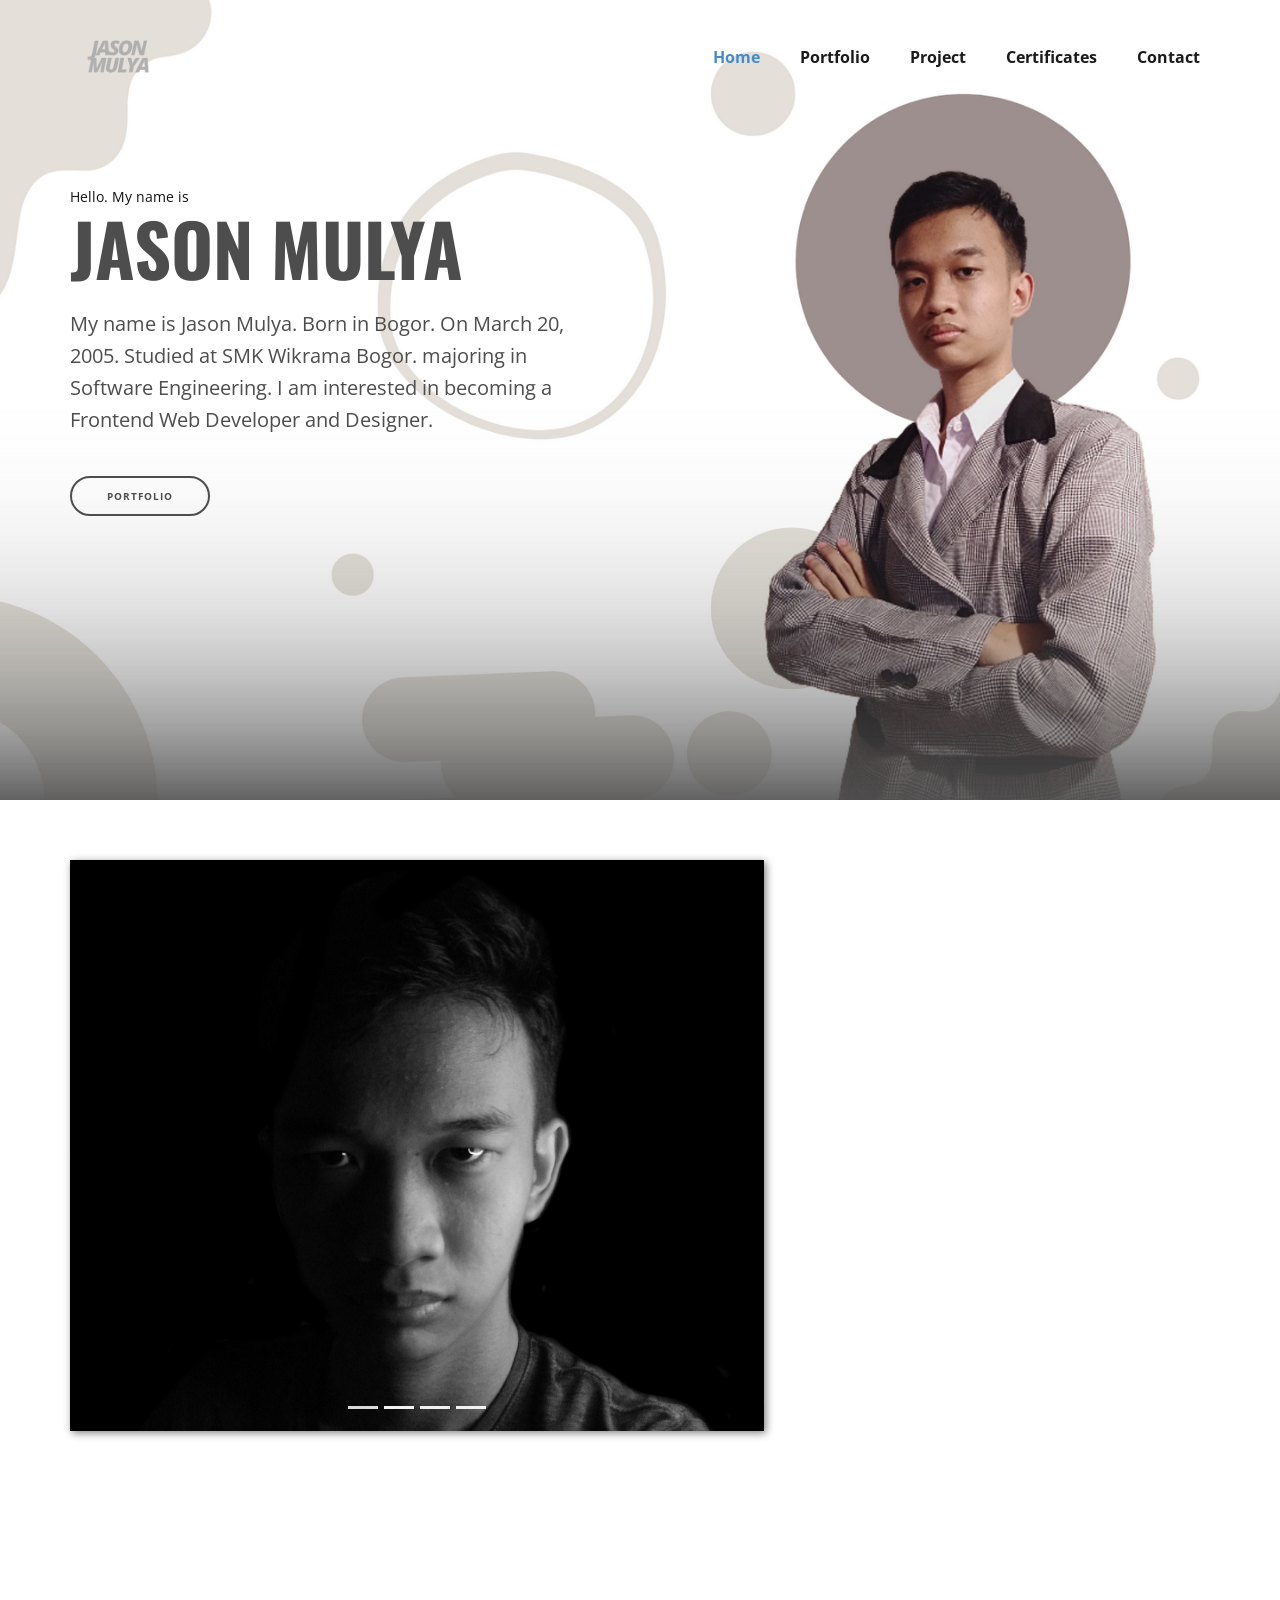
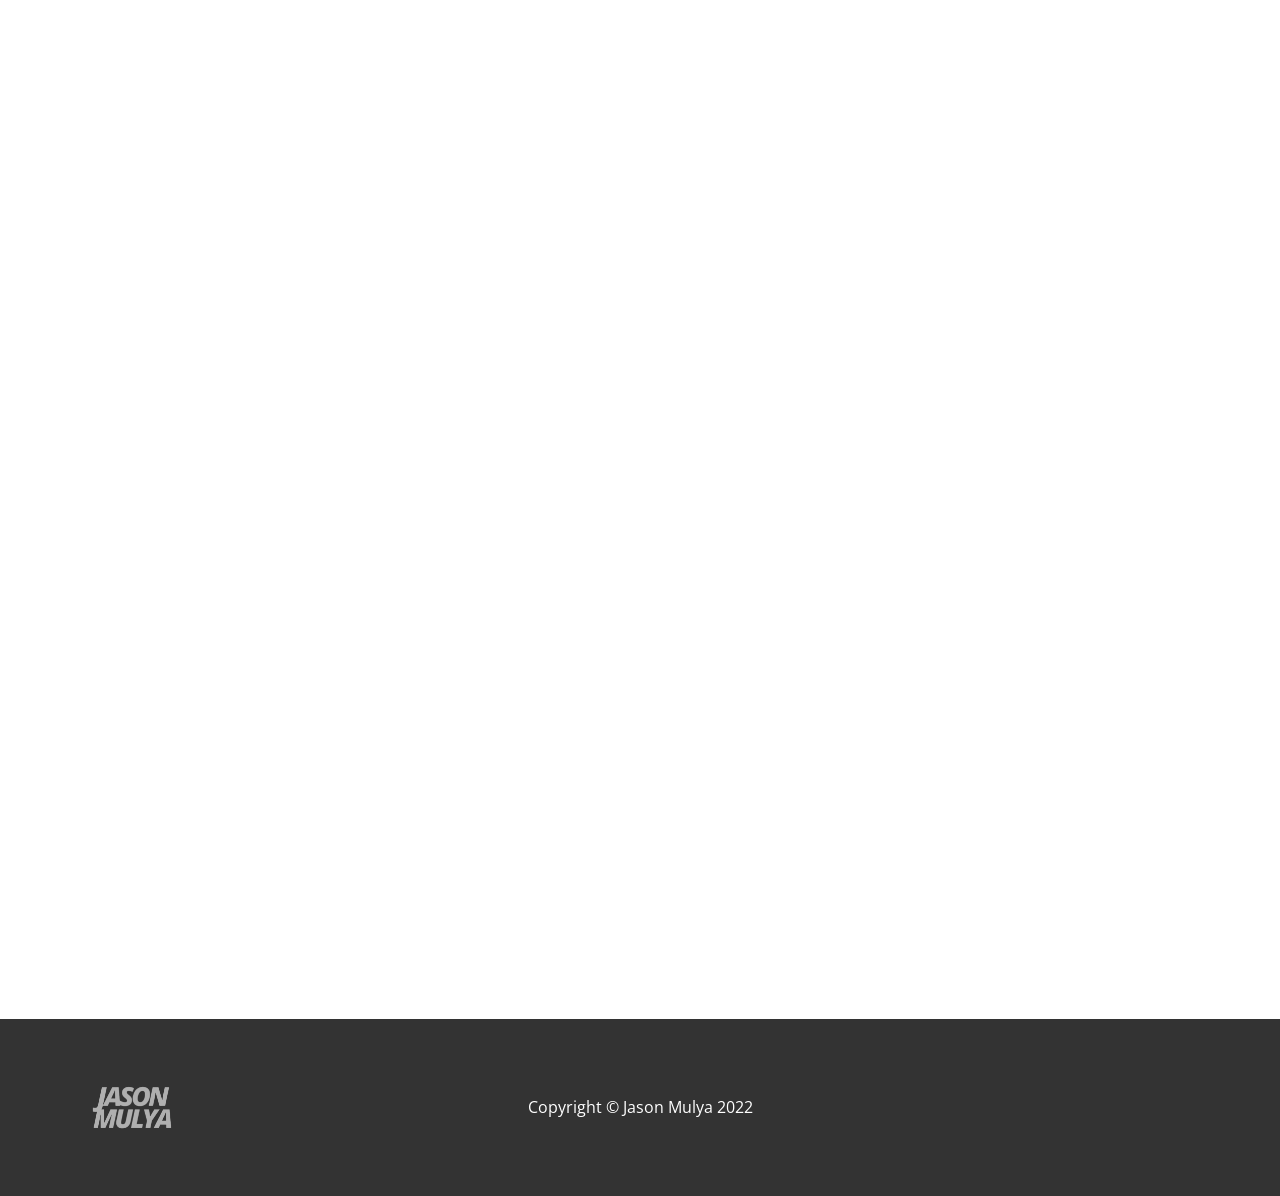
<file: index.html>
<!DOCTYPE html>
<html style="font-size: 16px;">
  <head>
    <meta name="viewport" content="width=device-width, initial-scale=1.0">
    <meta charset="utf-8">
    <meta name="keywords" content="JASON MULYA">
    <meta name="description" content="">
    <title>Home</title>
    <link rel="stylesheet" href="animation.css" media="screen">
<link rel="stylesheet" href="Home.css" media="screen">
    <script class="u-script" type="text/javascript" src="jquery.js" defer=""></script>
    <script class="u-script" type="text/javascript" src="animation.js" defer=""></script>
    <meta name="generator" content="Nicepage 4.12.17, nicepage.com">
    <link id="u-theme-google-font" rel="stylesheet" href="https://fonts.googleapis.com/css?family=Roboto:100,100i,300,300i,400,400i,500,500i,700,700i,900,900i|Open+Sans:300,300i,400,400i,500,500i,600,600i,700,700i,800,800i">
    <link id="u-page-google-font" rel="stylesheet" href="https://fonts.googleapis.com/css?family=Oswald:200,300,400,500,600,700">
    
    
    
    
    
    <script type="application/ld+json">{
		"@context": "http://schema.org",
		"@type": "Organization",
		"name": "",
		"logo": "images/Jason_mulya__1_-removebg-preview.png"
}</script>
    <meta name="theme-color" content="#478ac9">
    <meta property="og:title" content="Home">
    <meta property="og:type" content="website">
  </head>
  <body data-home-page="Home.html" data-home-page-title="Home" class="u-body u-overlap u-overlap-transparent u-xl-mode"><header class="u-clearfix u-header u-sticky u-sticky-13c4 u-header" id="sec-99f6"><div class="u-clearfix u-sheet u-sheet-1">
        <a href="Home.html#sec-08f3" data-page-id="967728153" class="u-image u-logo u-image-1" data-image-width="500" data-image-height="500" title="Jason Mulya">
          <img src="images/Jason_mulya__1_-removebg-preview.png" class="u-logo-image u-logo-image-1">
        </a>
        <nav class="u-menu u-menu-dropdown u-offcanvas u-menu-1">
          <div class="menu-collapse" style="font-size: 1rem; letter-spacing: 0px; font-weight: 700;">
            <a class="u-button-style u-custom-active-border-color u-custom-active-color u-custom-border u-custom-border-color u-custom-borders u-custom-color u-custom-hover-border-color u-custom-hover-color u-custom-left-right-menu-spacing u-custom-padding-bottom u-custom-text-active-color u-custom-text-color u-custom-text-hover-color u-custom-top-bottom-menu-spacing u-nav-link u-text-active-palette-1-base u-text-grey-70 u-text-hover-palette-2-base" href="#">
              <svg class="u-svg-link" viewBox="0 0 24 24"><use xmlns:xlink="http://www.w3.org/1999/xlink" xlink:href="#menu-hamburger"></use></svg>
              <svg class="u-svg-content" version="1.1" id="menu-hamburger" viewBox="0 0 16 16" x="0px" y="0px" xmlns:xlink="http://www.w3.org/1999/xlink" xmlns="http://www.w3.org/2000/svg"><g><rect y="1" width="16" height="2"></rect><rect y="7" width="16" height="2"></rect><rect y="13" width="16" height="2"></rect>
</g></svg>
            </a>
          </div>
          <div class="u-custom-menu u-nav-container">
            <ul class="u-nav u-spacing-20 u-unstyled u-nav-1"><li class="u-nav-item"><a class="u-border-active-palette-1-base u-border-hover-palette-1-base u-button-style u-nav-link u-text-active-palette-1-base u-text-grey-90 u-text-hover-palette-2-dark-1" href="Home.html" style="padding: 10px;">Home</a>
</li><li class="u-nav-item"><a class="u-border-active-palette-1-base u-border-hover-palette-1-base u-button-style u-nav-link u-text-active-palette-1-base u-text-grey-90 u-text-hover-palette-2-dark-1" href="Portfolio.html" style="padding: 10px;">Portfolio</a>
</li><li class="u-nav-item"><a class="u-border-active-palette-1-base u-border-hover-palette-1-base u-button-style u-nav-link u-text-active-palette-1-base u-text-grey-90 u-text-hover-palette-2-dark-1" href="Home.html#carousel_3463" data-page-id="967728153" style="padding: 10px;">Project</a>
</li><li class="u-nav-item"><a class="u-border-active-palette-1-base u-border-hover-palette-1-base u-button-style u-nav-link u-text-active-palette-1-base u-text-grey-90 u-text-hover-palette-2-dark-1" href="Home.html#sec-8bcb" data-page-id="967728153" style="padding: 10px;">Certificates</a>
</li><li class="u-nav-item"><a class="u-border-active-palette-1-base u-border-hover-palette-1-base u-button-style u-nav-link u-text-active-palette-1-base u-text-grey-90 u-text-hover-palette-2-dark-1" href="Home.html#sec-85a9" data-page-id="967728153" style="padding: 10px;">Contact</a>
</li></ul>
          </div>
          <div class="u-custom-menu u-nav-container-collapse">
            <div class="u-black u-container-style u-inner-container-layout u-opacity u-opacity-95 u-sidenav">
              <div class="u-inner-container-layout u-sidenav-overflow">
                <div class="u-menu-close"></div>
                <ul class="u-align-center u-nav u-popupmenu-items u-unstyled u-nav-2"><li class="u-nav-item"><a class="u-button-style u-nav-link" href="Home.html">Home</a>
</li><li class="u-nav-item"><a class="u-button-style u-nav-link" href="Portfolio.html">Portfolio</a>
</li><li class="u-nav-item"><a class="u-button-style u-nav-link" href="Home.html#carousel_3463" data-page-id="967728153">Project</a>
</li><li class="u-nav-item"><a class="u-button-style u-nav-link" href="Home.html#sec-8bcb" data-page-id="967728153">Certificates</a>
</li><li class="u-nav-item"><a class="u-button-style u-nav-link" href="Home.html#sec-85a9" data-page-id="967728153">Contact</a>
</li></ul>
              </div>
            </div>
            <div class="u-black u-menu-overlay u-opacity u-opacity-70"></div>
          </div>
        </nav>
      </div></header>
    <section class="u-align-left u-clearfix u-image u-section-1" src="" data-image-width="1920" data-image-height="1080" id="sec-08f3">
      <div class="u-clearfix u-sheet u-valign-middle-lg u-valign-middle-md u-valign-middle-sm u-sheet-1">
        <p class="u-small-text u-text u-text-variant u-text-1" data-animation-name="customAnimationIn" data-animation-duration="1000">Hello. My name is</p>
        <h1 class="u-custom-font u-font-oswald u-text u-text-grey-70 u-title u-text-2" data-animation-name="customAnimationIn" data-animation-duration="1000" data-animation-direction="" data-animation-delay="500">JASON MULYA</h1>
        <p class="u-large-text u-text u-text-grey-70 u-text-variant u-text-3" data-animation-name="customAnimationIn" data-animation-duration="1000" data-animation-direction="" data-animation-delay="1000"> My name is Jason Mulya. Born in Bogor. On March 20, 2005. Studied at SMK Wikrama Bogor. majoring in Software Engineering. I am interested in becoming a Frontend Web Developer and Designer.</p>
        <a href="Portfolio.html" data-page-id="476915502" class="u-border-2 u-border-grey-70 u-border-hover-grey-70 u-btn u-btn-round u-button-style u-hover-feature u-hover-grey-70 u-none u-radius-50 u-btn-1" data-animation-name="customAnimationIn" data-animation-duration="1000" data-animation-direction="X" data-animation-delay="1500">Portfolio</a>
      </div>
      
    </section>
    <section class="u-align-center u-clearfix u-lightbox u-section-2" id="carousel_3463">
      <div class="u-clearfix u-sheet u-valign-middle-lg u-valign-middle-md u-valign-middle-sm u-valign-middle-xl u-sheet-1">
        <div id="carousel-b557" data-interval="5000" data-u-ride="carousel" class="u-carousel u-expanded-width-xs u-slider u-slider-1">
          <ol class="u-absolute-hcenter u-carousel-indicators u-carousel-indicators-1">
            <li data-u-target="#carousel-b557" class="u-active u-active-grey-15 u-grey-5 u-hover-grey-15 u-shape-rectangle" data-u-slide-to="0" style="width: 30px; height: 3px;"></li>
            <li data-u-target="#carousel-b557" class="u-active-grey-15 u-grey-5 u-hover-grey-15 u-shape-rectangle" data-u-slide-to="1" style="width: 30px; height: 3px;"></li>
            <li data-u-target="#carousel-b557" class="u-active-grey-15 u-grey-5 u-hover-grey-15 u-shape-rectangle" data-u-slide-to="2" style="width: 30px; height: 3px;"></li>
            <li data-u-target="#carousel-b557" class="u-active-grey-15 u-grey-5 u-hover-grey-15 u-shape-rectangle" data-u-slide-to="3" style="width: 30px; height: 3px;"></li>
          </ol>
          <div class="u-carousel-inner" role="listbox">
            <div class="u-active u-carousel-item u-container-style u-image u-slide u-image-1" data-image-width="2448" data-image-height="3264">
              <div class="u-container-layout u-container-layout-1"></div>
            </div>
            <div class="u-carousel-item u-container-style u-image u-slide u-image-2" data-image-width="1166" data-image-height="1600">
              <div class="u-container-layout u-container-layout-2"></div>
            </div>
            <div class="u-carousel-item u-container-style u-image u-slide u-image-3" data-image-width="433" data-image-height="577">
              <div class="u-container-layout u-container-layout-3"></div>
            </div>
            <div class="u-carousel-item u-container-style u-image u-slide u-image-4" data-image-width="524" data-image-height="524">
              <div class="u-container-layout u-container-layout-4"></div>
            </div>
          </div>
          <a class="u-absolute-vcenter u-carousel-control u-carousel-control-prev u-hidden u-spacing-13 u-text-grey-30 u-carousel-control-1" href="#carousel-b557" role="button" data-u-slide="prev">
            <span aria-hidden="true">
              <svg viewBox="0 0 477.175 477.175"><path d="M145.188,238.575l215.5-215.5c5.3-5.3,5.3-13.8,0-19.1s-13.8-5.3-19.1,0l-225.1,225.1c-5.3,5.3-5.3,13.8,0,19.1l225.1,225
                    c2.6,2.6,6.1,4,9.5,4s6.9-1.3,9.5-4c5.3-5.3,5.3-13.8,0-19.1L145.188,238.575z"></path></svg>
            </span>
            <span class="sr-only">+Previous</span>
          </a>
          <a class="u-absolute-vcenter u-carousel-control u-carousel-control-next u-hidden u-spacing-13 u-text-grey-30 u-carousel-control-2" href="#carousel-b557" role="button" data-u-slide="next">
            <span aria-hidden="true">
              <svg viewBox="0 0 477.175 477.175"><path d="M360.731,229.075l-225.1-225.1c-5.3-5.3-13.8-5.3-19.1,0s-5.3,13.8,0,19.1l215.5,215.5l-215.5,215.5
                    c-5.3,5.3-5.3,13.8,0,19.1c2.6,2.6,6.1,4,9.5,4c3.4,0,6.9-1.3,9.5-4l225.1-225.1C365.931,242.875,365.931,234.275,360.731,229.075z"></path></svg>
            </span>
            <span class="sr-only">+Next</span>
          </a>
        </div>
        <div class="u-align-left u-container-style u-group u-white u-group-1" data-animation-name="customAnimationIn" data-animation-duration="1000" data-animation-direction="">
          <div class="u-container-layout u-valign-middle u-container-layout-5">
            <h3 class="u-text u-text-1">Another Project That I Have Worked</h3>
            <p class="u-text u-text-2">I also learning design skills such as Adobe Photoshop, I make digital art is for having fun and it is part of my hobby. If you are interest with my design skills, feel free to contact me.</p>
            <p class="u-custom-font u-text u-text-default u-text-font u-text-3">&nbsp;</p>
          </div>
        </div>
      </div>
    </section>
    <section class="u-clearfix u-lightbox u-section-3" id="sec-8bcb">
      <div class="u-clearfix u-sheet u-sheet-1">
        <h1 class="u-align-center u-custom-font u-font-oswald u-text u-text-default-lg u-text-default-md u-text-default-sm u-text-default-xl u-text-grey-70 u-title u-text-1" data-animation-name="customAnimationIn" data-animation-duration="1000">CERTIFICATES </h1>
        <div class="u-expanded-width u-list u-list-1">
          <div class="u-repeater u-repeater-1">
            <div class="u-container-style u-list-item u-repeater-item u-list-item-1" data-animation-name="customAnimationIn" data-animation-duration="1000" data-animation-direction="">
              <div class="u-container-layout u-similar-container u-container-layout-1">
                <img alt="" class="u-expanded-width u-image u-image-round u-radius-10 u-image-1" data-image-width="4034" data-image-height="2862" src="images/JasonMulya-1.png">
                <h3 class="u-text u-text-default u-text-2">Progate Ready, Set Code! (Frontend)</h3>
                <p class="u-text u-text-3">Learn and completing HTML, CSS, Javascript modules</p>
              </div>
            </div>
            <div class="u-container-style u-list-item u-repeater-item u-list-item-2" data-animation-name="customAnimationIn" data-animation-duration="1000" data-animation-direction="">
              <div class="u-container-layout u-similar-container u-container-layout-2">
                <img alt="" class="u-expanded-width u-image u-image-round u-radius-10 u-image-2" data-image-width="2339" data-image-height="1654" src="images/certificate-DQLABINTP1OKFSED-1.png">
                <h3 class="u-text u-text-default u-text-4">DQLab Fundamental Data Science</h3>
                <p class="u-text u-text-5">Learn and completing Python module</p>
              </div>
            </div>
            <div class="u-container-style u-list-item u-repeater-item u-list-item-3" data-animation-name="customAnimationIn" data-animation-duration="1000" data-animation-direction="">
              <div class="u-container-layout u-similar-container u-container-layout-3">
                <img alt="" class="u-expanded-width u-image u-image-round u-radius-10 u-image-3" data-image-width="2339" data-image-height="1654" src="images/certificate-DQLABINTR1FLNMEU-1.png">
                <h3 class="u-text u-text-default u-text-6">DQLab Fundamental Data Science</h3>
                <p class="u-text u-text-7">Learn and completing R module</p>
              </div>
            </div>
          </div>
        </div>
      </div>
    </section>
    <section class="u-align-center u-clearfix u-section-4" id="sec-85a9">
      <div class="u-align-left u-clearfix u-sheet u-sheet-1">
        <h1 class="u-custom-font u-font-oswald u-text u-text-default u-text-grey-70 u-title u-text-1" data-animation-name="customAnimationIn" data-animation-duration="1000">Contact Me</h1>
        <div class="u-expanded-width u-list u-list-1">
          <div class="u-repeater u-repeater-1">
            <div class="u-container-style u-list-item u-repeater-item u-list-item-1" data-animation-name="customAnimationIn" data-animation-duration="1000" data-animation-delay="500">
              <div class="u-container-layout u-similar-container u-valign-top u-container-layout-1"><span class="u-file-icon u-icon u-icon-1"><img src="images/174855.png" alt=""></span>
                <h3 class="u-align-center u-text u-text-default u-text-grey-70 u-text-2">Instagram</h3>
                <a href="https://www.instagram.com/bukanjason_/" class="u-border-2 u-border-grey-70 u-btn u-btn-round u-button-style u-hover-feature u-hover-grey-70 u-none u-radius-50 u-text-grey-70 u-text-hover-white u-btn-1">DISCOVER</a>
              </div>
            </div>
            <div class="u-align-center-xl u-container-style u-list-item u-repeater-item u-list-item-2" data-animation-name="customAnimationIn" data-animation-duration="1000" data-animation-delay="500">
              <div class="u-container-layout u-similar-container u-valign-top u-container-layout-2"><span class="u-file-icon u-icon u-icon-2"><img src="images/145807.png" alt=""></span>
                <h3 class="u-align-center u-text u-text-default u-text-grey-70 u-text-3">Linkedin</h3>
                <a href="https://www.linkedin.com/in/jason-mulya-0a6250236/" class="u-border-2 u-border-grey-70 u-btn u-btn-round u-button-style u-hover-feature u-hover-grey-70 u-none u-radius-50 u-text-grey-70 u-text-hover-white u-btn-2">DISCOVER</a>
              </div>
            </div>
            <div class="u-container-style u-list-item u-repeater-item u-list-item-3" data-animation-name="customAnimationIn" data-animation-duration="1000" data-animation-delay="500">
              <div class="u-container-layout u-similar-container u-valign-top u-container-layout-3"><span class="u-file-icon u-icon u-icon-3"><img src="images/733609.png" alt=""></span>
                <h3 class="u-align-center u-text u-text-default u-text-grey-70 u-text-4">Github</h3>
                <a href="https://github.com/jasonmulyaaa" class="u-border-2 u-border-grey-70 u-btn u-btn-round u-button-style u-hover-feature u-hover-grey-70 u-none u-radius-50 u-text-grey-70 u-text-hover-white u-btn-3">DISCOVER</a>
              </div>
            </div>
          </div>
        </div>
      </div>
      
      
      
    </section>
    
    
    <footer class="u-align-center-md u-align-center-sm u-align-center-xs u-clearfix u-footer u-grey-80" id="sec-62e0"><div class="u-clearfix u-sheet u-sheet-1">
        <a href="Home.html#sec-08f3" data-page-id="967728153" class="u-image u-logo u-image-1" data-image-width="500" data-image-height="500" title="Jason Mulya">
          <img src="images/Jason_mulya__1_-removebg-preview.png" class="u-logo-image u-logo-image-1">
        </a>
        <p class="u-align-center-lg u-align-center-md u-align-center-xl u-text u-text-1">Copyright © Jason Mulya 2022</p>
      </div></footer>
  </body>
</html>
</file>
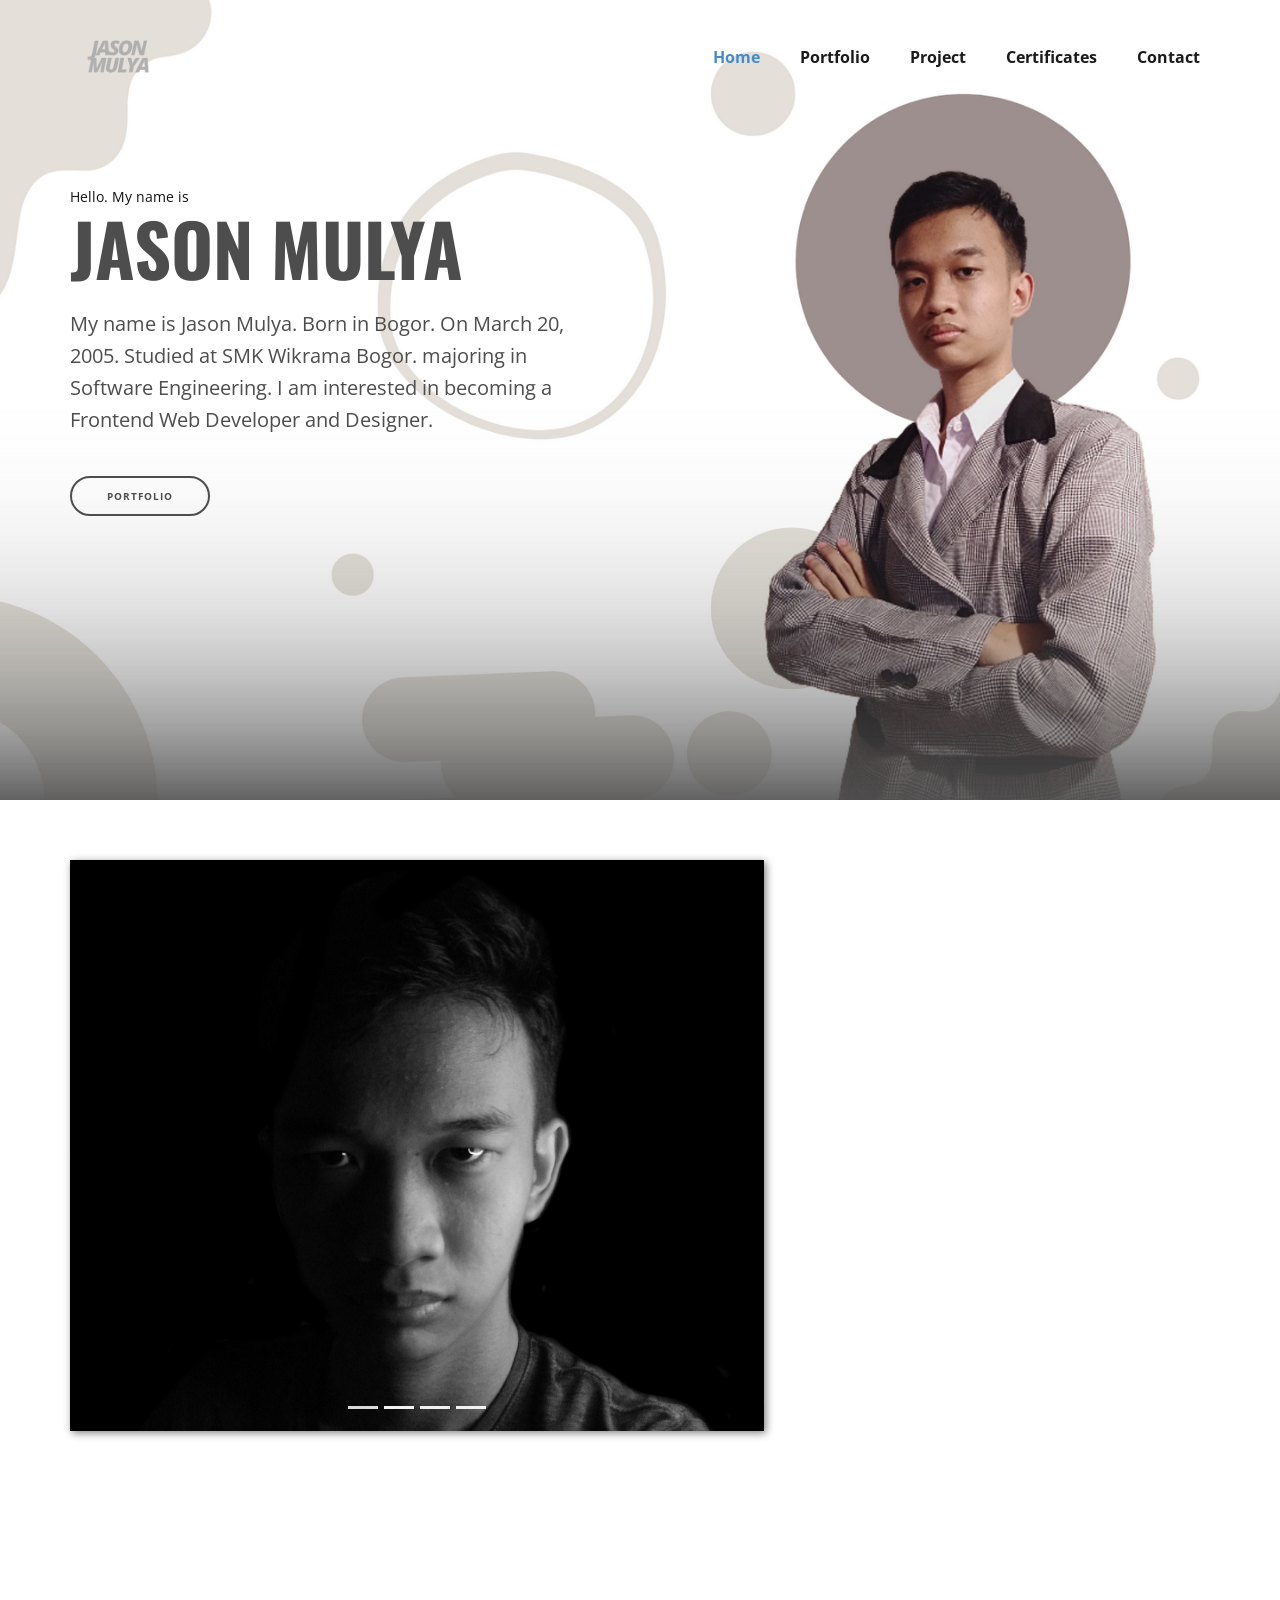
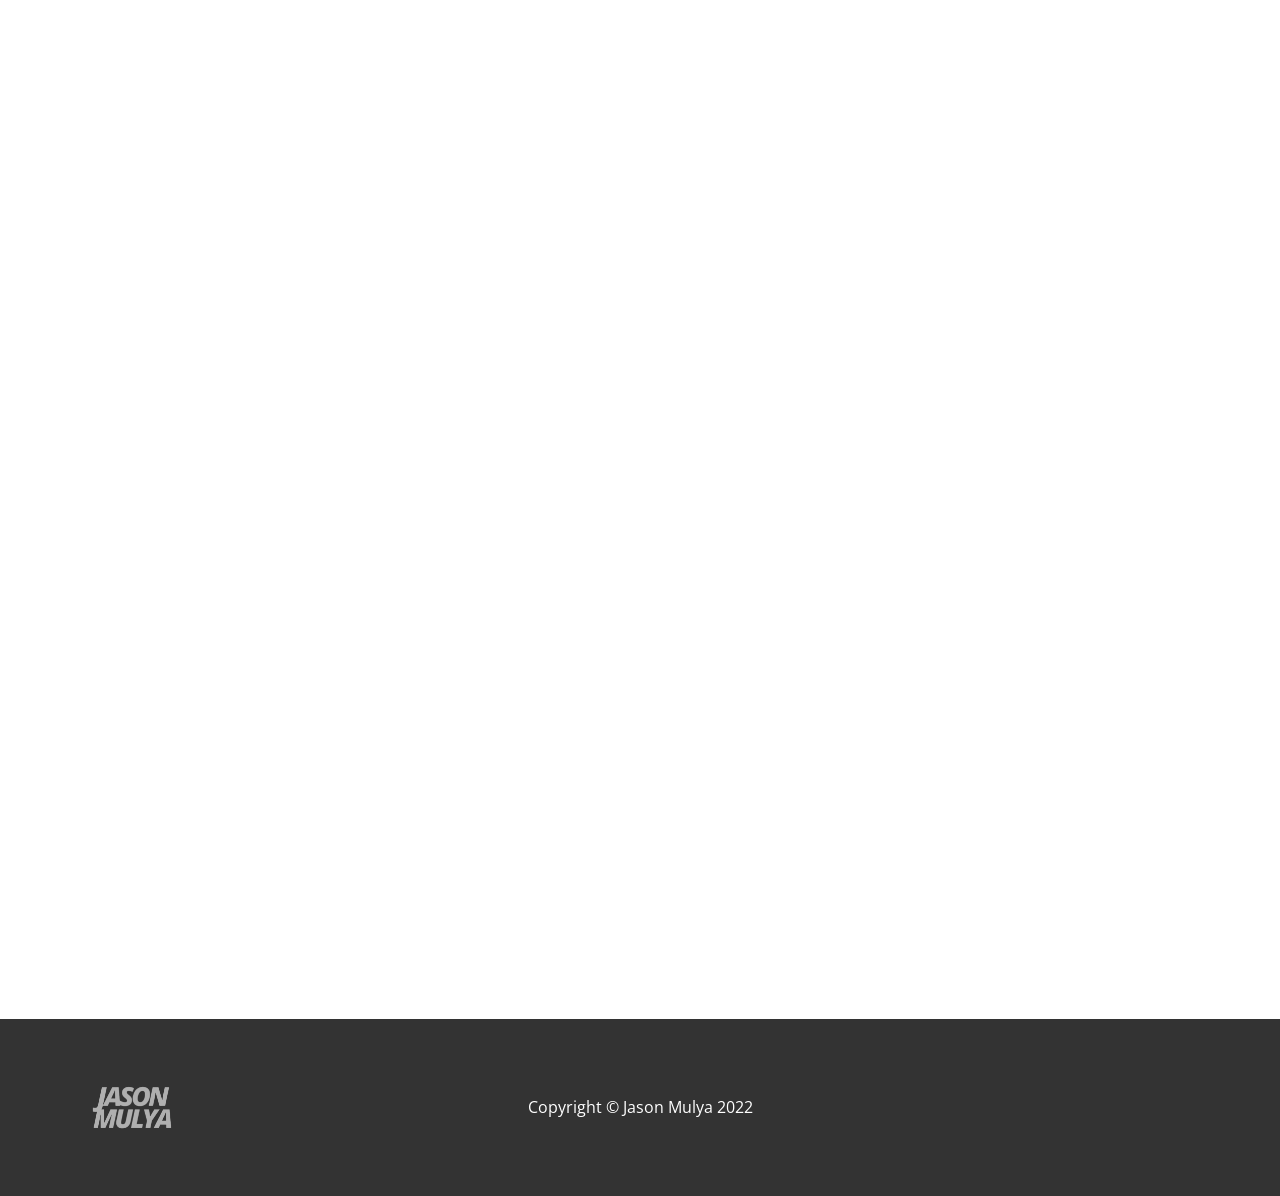
<file: Home.html>
<!DOCTYPE html>
<html style="font-size: 16px;">
  <head>
    <meta name="viewport" content="width=device-width, initial-scale=1.0">
    <meta charset="utf-8">
    <meta name="keywords" content="JASON MULYA">
    <meta name="description" content="">
    <title>Home</title>
    <link rel="stylesheet" href="animation.css" media="screen">
<link rel="stylesheet" href="Home.css" media="screen">
    <script class="u-script" type="text/javascript" src="jquery.js" defer=""></script>
    <script class="u-script" type="text/javascript" src="animation.js" defer=""></script>
    <meta name="generator" content="Nicepage 4.12.17, nicepage.com">
    <link id="u-theme-google-font" rel="stylesheet" href="https://fonts.googleapis.com/css?family=Roboto:100,100i,300,300i,400,400i,500,500i,700,700i,900,900i|Open+Sans:300,300i,400,400i,500,500i,600,600i,700,700i,800,800i">
    <link id="u-page-google-font" rel="stylesheet" href="https://fonts.googleapis.com/css?family=Oswald:200,300,400,500,600,700">
    
    
    
    
    
    <script type="application/ld+json">{
		"@context": "http://schema.org",
		"@type": "Organization",
		"name": "",
		"logo": "images/Jason_mulya__1_-removebg-preview.png"
}</script>
    <meta name="theme-color" content="#478ac9">
    <meta property="og:title" content="Home">
    <meta property="og:type" content="website">
  </head>
  <body class="u-body u-overlap u-overlap-transparent u-xl-mode"><header class="u-clearfix u-header u-sticky u-sticky-13c4 u-header" id="sec-99f6"><div class="u-clearfix u-sheet u-sheet-1">
        <a href="Home.html#sec-08f3" data-page-id="967728153" class="u-image u-logo u-image-1" data-image-width="500" data-image-height="500" title="Jason Mulya">
          <img src="images/Jason_mulya__1_-removebg-preview.png" class="u-logo-image u-logo-image-1">
        </a>
        <nav class="u-menu u-menu-dropdown u-offcanvas u-menu-1">
          <div class="menu-collapse" style="font-size: 1rem; letter-spacing: 0px; font-weight: 700;">
            <a class="u-button-style u-custom-active-border-color u-custom-active-color u-custom-border u-custom-border-color u-custom-borders u-custom-color u-custom-hover-border-color u-custom-hover-color u-custom-left-right-menu-spacing u-custom-padding-bottom u-custom-text-active-color u-custom-text-color u-custom-text-hover-color u-custom-top-bottom-menu-spacing u-nav-link u-text-active-palette-1-base u-text-grey-70 u-text-hover-palette-2-base" href="#">
              <svg class="u-svg-link" viewBox="0 0 24 24"><use xmlns:xlink="http://www.w3.org/1999/xlink" xlink:href="#menu-hamburger"></use></svg>
              <svg class="u-svg-content" version="1.1" id="menu-hamburger" viewBox="0 0 16 16" x="0px" y="0px" xmlns:xlink="http://www.w3.org/1999/xlink" xmlns="http://www.w3.org/2000/svg"><g><rect y="1" width="16" height="2"></rect><rect y="7" width="16" height="2"></rect><rect y="13" width="16" height="2"></rect>
</g></svg>
            </a>
          </div>
          <div class="u-custom-menu u-nav-container">
            <ul class="u-nav u-spacing-20 u-unstyled u-nav-1"><li class="u-nav-item"><a class="u-border-active-palette-1-base u-border-hover-palette-1-base u-button-style u-nav-link u-text-active-palette-1-base u-text-grey-90 u-text-hover-palette-2-dark-1" href="Home.html" style="padding: 10px;">Home</a>
</li><li class="u-nav-item"><a class="u-border-active-palette-1-base u-border-hover-palette-1-base u-button-style u-nav-link u-text-active-palette-1-base u-text-grey-90 u-text-hover-palette-2-dark-1" href="Portfolio.html" style="padding: 10px;">Portfolio</a>
</li><li class="u-nav-item"><a class="u-border-active-palette-1-base u-border-hover-palette-1-base u-button-style u-nav-link u-text-active-palette-1-base u-text-grey-90 u-text-hover-palette-2-dark-1" href="Home.html#carousel_3463" data-page-id="967728153" style="padding: 10px;">Project</a>
</li><li class="u-nav-item"><a class="u-border-active-palette-1-base u-border-hover-palette-1-base u-button-style u-nav-link u-text-active-palette-1-base u-text-grey-90 u-text-hover-palette-2-dark-1" href="Home.html#sec-8bcb" data-page-id="967728153" style="padding: 10px;">Certificates</a>
</li><li class="u-nav-item"><a class="u-border-active-palette-1-base u-border-hover-palette-1-base u-button-style u-nav-link u-text-active-palette-1-base u-text-grey-90 u-text-hover-palette-2-dark-1" href="Home.html#sec-85a9" data-page-id="967728153" style="padding: 10px;">Contact</a>
</li></ul>
          </div>
          <div class="u-custom-menu u-nav-container-collapse">
            <div class="u-black u-container-style u-inner-container-layout u-opacity u-opacity-95 u-sidenav">
              <div class="u-inner-container-layout u-sidenav-overflow">
                <div class="u-menu-close"></div>
                <ul class="u-align-center u-nav u-popupmenu-items u-unstyled u-nav-2"><li class="u-nav-item"><a class="u-button-style u-nav-link" href="Home.html">Home</a>
</li><li class="u-nav-item"><a class="u-button-style u-nav-link" href="Portfolio.html">Portfolio</a>
</li><li class="u-nav-item"><a class="u-button-style u-nav-link" href="Home.html#carousel_3463" data-page-id="967728153">Project</a>
</li><li class="u-nav-item"><a class="u-button-style u-nav-link" href="Home.html#sec-8bcb" data-page-id="967728153">Certificates</a>
</li><li class="u-nav-item"><a class="u-button-style u-nav-link" href="Home.html#sec-85a9" data-page-id="967728153">Contact</a>
</li></ul>
              </div>
            </div>
            <div class="u-black u-menu-overlay u-opacity u-opacity-70"></div>
          </div>
        </nav>
      </div></header>
    <section class="u-align-left u-clearfix u-image u-section-1" src="" data-image-width="1920" data-image-height="1080" id="sec-08f3">
      <div class="u-clearfix u-sheet u-valign-middle-lg u-valign-middle-md u-valign-middle-sm u-sheet-1">
        <p class="u-small-text u-text u-text-variant u-text-1" data-animation-name="customAnimationIn" data-animation-duration="1000">Hello. My name is</p>
        <h1 class="u-custom-font u-font-oswald u-text u-text-grey-70 u-title u-text-2" data-animation-name="customAnimationIn" data-animation-duration="1000" data-animation-direction="" data-animation-delay="500">JASON MULYA</h1>
        <p class="u-large-text u-text u-text-grey-70 u-text-variant u-text-3" data-animation-name="customAnimationIn" data-animation-duration="1000" data-animation-direction="" data-animation-delay="1000"> My name is Jason Mulya. Born in Bogor. On March 20, 2005. Studied at SMK Wikrama Bogor. majoring in Software Engineering. I am interested in becoming a Frontend Web Developer and Designer.</p>
        <a href="Portfolio.html" data-page-id="476915502" class="u-border-2 u-border-grey-70 u-border-hover-grey-70 u-btn u-btn-round u-button-style u-hover-feature u-hover-grey-70 u-none u-radius-50 u-btn-1" data-animation-name="customAnimationIn" data-animation-duration="1000" data-animation-direction="X" data-animation-delay="1500">Portfolio</a>
      </div>
      
    </section>
    <section class="u-align-center u-clearfix u-lightbox u-section-2" id="carousel_3463">
      <div class="u-clearfix u-sheet u-valign-middle-lg u-valign-middle-md u-valign-middle-sm u-valign-middle-xl u-sheet-1">
        <div id="carousel-b557" data-interval="5000" data-u-ride="carousel" class="u-carousel u-expanded-width-xs u-slider u-slider-1">
          <ol class="u-absolute-hcenter u-carousel-indicators u-carousel-indicators-1">
            <li data-u-target="#carousel-b557" class="u-active u-active-grey-15 u-grey-5 u-hover-grey-15 u-shape-rectangle" data-u-slide-to="0" style="width: 30px; height: 3px;"></li>
            <li data-u-target="#carousel-b557" class="u-active-grey-15 u-grey-5 u-hover-grey-15 u-shape-rectangle" data-u-slide-to="1" style="width: 30px; height: 3px;"></li>
            <li data-u-target="#carousel-b557" class="u-active-grey-15 u-grey-5 u-hover-grey-15 u-shape-rectangle" data-u-slide-to="2" style="width: 30px; height: 3px;"></li>
            <li data-u-target="#carousel-b557" class="u-active-grey-15 u-grey-5 u-hover-grey-15 u-shape-rectangle" data-u-slide-to="3" style="width: 30px; height: 3px;"></li>
          </ol>
          <div class="u-carousel-inner" role="listbox">
            <div class="u-active u-carousel-item u-container-style u-image u-slide u-image-1" data-image-width="2448" data-image-height="3264">
              <div class="u-container-layout u-container-layout-1"></div>
            </div>
            <div class="u-carousel-item u-container-style u-image u-slide u-image-2" data-image-width="1166" data-image-height="1600">
              <div class="u-container-layout u-container-layout-2"></div>
            </div>
            <div class="u-carousel-item u-container-style u-image u-slide u-image-3" data-image-width="433" data-image-height="577">
              <div class="u-container-layout u-container-layout-3"></div>
            </div>
            <div class="u-carousel-item u-container-style u-image u-slide u-image-4" data-image-width="524" data-image-height="524">
              <div class="u-container-layout u-container-layout-4"></div>
            </div>
          </div>
          <a class="u-absolute-vcenter u-carousel-control u-carousel-control-prev u-hidden u-spacing-13 u-text-grey-30 u-carousel-control-1" href="#carousel-b557" role="button" data-u-slide="prev">
            <span aria-hidden="true">
              <svg viewBox="0 0 477.175 477.175"><path d="M145.188,238.575l215.5-215.5c5.3-5.3,5.3-13.8,0-19.1s-13.8-5.3-19.1,0l-225.1,225.1c-5.3,5.3-5.3,13.8,0,19.1l225.1,225
                    c2.6,2.6,6.1,4,9.5,4s6.9-1.3,9.5-4c5.3-5.3,5.3-13.8,0-19.1L145.188,238.575z"></path></svg>
            </span>
            <span class="sr-only">+Previous</span>
          </a>
          <a class="u-absolute-vcenter u-carousel-control u-carousel-control-next u-hidden u-spacing-13 u-text-grey-30 u-carousel-control-2" href="#carousel-b557" role="button" data-u-slide="next">
            <span aria-hidden="true">
              <svg viewBox="0 0 477.175 477.175"><path d="M360.731,229.075l-225.1-225.1c-5.3-5.3-13.8-5.3-19.1,0s-5.3,13.8,0,19.1l215.5,215.5l-215.5,215.5
                    c-5.3,5.3-5.3,13.8,0,19.1c2.6,2.6,6.1,4,9.5,4c3.4,0,6.9-1.3,9.5-4l225.1-225.1C365.931,242.875,365.931,234.275,360.731,229.075z"></path></svg>
            </span>
            <span class="sr-only">+Next</span>
          </a>
        </div>
        <div class="u-align-left u-container-style u-group u-white u-group-1" data-animation-name="customAnimationIn" data-animation-duration="1000" data-animation-direction="">
          <div class="u-container-layout u-valign-middle u-container-layout-5">
            <h3 class="u-text u-text-1">Another Project That I Have Worked</h3>
            <p class="u-text u-text-2">I also learning design skills such as Adobe Photoshop, I make digital art is for having fun and it is part of my hobby. If you are interest with my design skills, feel free to contact me.</p>
            <p class="u-custom-font u-text u-text-default u-text-font u-text-3">&nbsp;</p>
          </div>
        </div>
      </div>
    </section>
    <section class="u-clearfix u-lightbox u-section-3" id="sec-8bcb">
      <div class="u-clearfix u-sheet u-sheet-1">
        <h1 class="u-align-center u-custom-font u-font-oswald u-text u-text-default-lg u-text-default-md u-text-default-sm u-text-default-xl u-text-grey-70 u-title u-text-1" data-animation-name="customAnimationIn" data-animation-duration="1000">CERTIFICATES </h1>
        <div class="u-expanded-width u-list u-list-1">
          <div class="u-repeater u-repeater-1">
            <div class="u-container-style u-list-item u-repeater-item u-list-item-1" data-animation-name="customAnimationIn" data-animation-duration="1000" data-animation-direction="">
              <div class="u-container-layout u-similar-container u-container-layout-1">
                <img alt="" class="u-expanded-width u-image u-image-round u-radius-10 u-image-1" data-image-width="4034" data-image-height="2862" src="images/JasonMulya-1.png">
                <h3 class="u-text u-text-default u-text-2">Progate Ready, Set Code! (Frontend)</h3>
                <p class="u-text u-text-3">Learn and completing HTML, CSS, Javascript modules</p>
              </div>
            </div>
            <div class="u-container-style u-list-item u-repeater-item u-list-item-2" data-animation-name="customAnimationIn" data-animation-duration="1000" data-animation-direction="">
              <div class="u-container-layout u-similar-container u-container-layout-2">
                <img alt="" class="u-expanded-width u-image u-image-round u-radius-10 u-image-2" data-image-width="2339" data-image-height="1654" src="images/certificate-DQLABINTP1OKFSED-1.png">
                <h3 class="u-text u-text-default u-text-4">DQLab Fundamental Data Science</h3>
                <p class="u-text u-text-5">Learn and completing Python module</p>
              </div>
            </div>
            <div class="u-container-style u-list-item u-repeater-item u-list-item-3" data-animation-name="customAnimationIn" data-animation-duration="1000" data-animation-direction="">
              <div class="u-container-layout u-similar-container u-container-layout-3">
                <img alt="" class="u-expanded-width u-image u-image-round u-radius-10 u-image-3" data-image-width="2339" data-image-height="1654" src="images/certificate-DQLABINTR1FLNMEU-1.png">
                <h3 class="u-text u-text-default u-text-6">DQLab Fundamental Data Science</h3>
                <p class="u-text u-text-7">Learn and completing R module</p>
              </div>
            </div>
          </div>
        </div>
      </div>
    </section>
    <section class="u-align-center u-clearfix u-section-4" id="sec-85a9">
      <div class="u-align-left u-clearfix u-sheet u-sheet-1">
        <h1 class="u-custom-font u-font-oswald u-text u-text-default u-text-grey-70 u-title u-text-1" data-animation-name="customAnimationIn" data-animation-duration="1000">Contact Me</h1>
        <div class="u-expanded-width u-list u-list-1">
          <div class="u-repeater u-repeater-1">
            <div class="u-container-style u-list-item u-repeater-item u-list-item-1" data-animation-name="customAnimationIn" data-animation-duration="1000" data-animation-delay="500">
              <div class="u-container-layout u-similar-container u-valign-top u-container-layout-1"><span class="u-file-icon u-icon u-icon-1"><img src="images/174855.png" alt=""></span>
                <h3 class="u-align-center u-text u-text-default u-text-grey-70 u-text-2">Instagram</h3>
                <a href="https://www.instagram.com/bukanjason_/" class="u-border-2 u-border-grey-70 u-btn u-btn-round u-button-style u-hover-feature u-hover-grey-70 u-none u-radius-50 u-text-grey-70 u-text-hover-white u-btn-1">DISCOVER</a>
              </div>
            </div>
            <div class="u-align-center-xl u-container-style u-list-item u-repeater-item u-list-item-2" data-animation-name="customAnimationIn" data-animation-duration="1000" data-animation-delay="500">
              <div class="u-container-layout u-similar-container u-valign-top u-container-layout-2"><span class="u-file-icon u-icon u-icon-2"><img src="images/145807.png" alt=""></span>
                <h3 class="u-align-center u-text u-text-default u-text-grey-70 u-text-3">Linkedin</h3>
                <a href="https://www.linkedin.com/in/jason-mulya-0a6250236/" class="u-border-2 u-border-grey-70 u-btn u-btn-round u-button-style u-hover-feature u-hover-grey-70 u-none u-radius-50 u-text-grey-70 u-text-hover-white u-btn-2">DISCOVER</a>
              </div>
            </div>
            <div class="u-container-style u-list-item u-repeater-item u-list-item-3" data-animation-name="customAnimationIn" data-animation-duration="1000" data-animation-delay="500">
              <div class="u-container-layout u-similar-container u-valign-top u-container-layout-3"><span class="u-file-icon u-icon u-icon-3"><img src="images/733609.png" alt=""></span>
                <h3 class="u-align-center u-text u-text-default u-text-grey-70 u-text-4">Github</h3>
                <a href="https://github.com/jasonmulyaaa" class="u-border-2 u-border-grey-70 u-btn u-btn-round u-button-style u-hover-feature u-hover-grey-70 u-none u-radius-50 u-text-grey-70 u-text-hover-white u-btn-3">DISCOVER</a>
              </div>
            </div>
          </div>
        </div>
      </div>
      
      
      
    </section>
    
    
    <footer class="u-align-center-md u-align-center-sm u-align-center-xs u-clearfix u-footer u-grey-80" id="sec-62e0"><div class="u-clearfix u-sheet u-sheet-1">
        <a href="Home.html#sec-08f3" data-page-id="967728153" class="u-image u-logo u-image-1" data-image-width="500" data-image-height="500" title="Jason Mulya">
          <img src="images/Jason_mulya__1_-removebg-preview.png" class="u-logo-image u-logo-image-1">
        </a>
        <p class="u-align-center-lg u-align-center-md u-align-center-xl u-text u-text-1">Copyright © Jason Mulya 2022</p>
      </div></footer>
  </body>
</html>
</file>
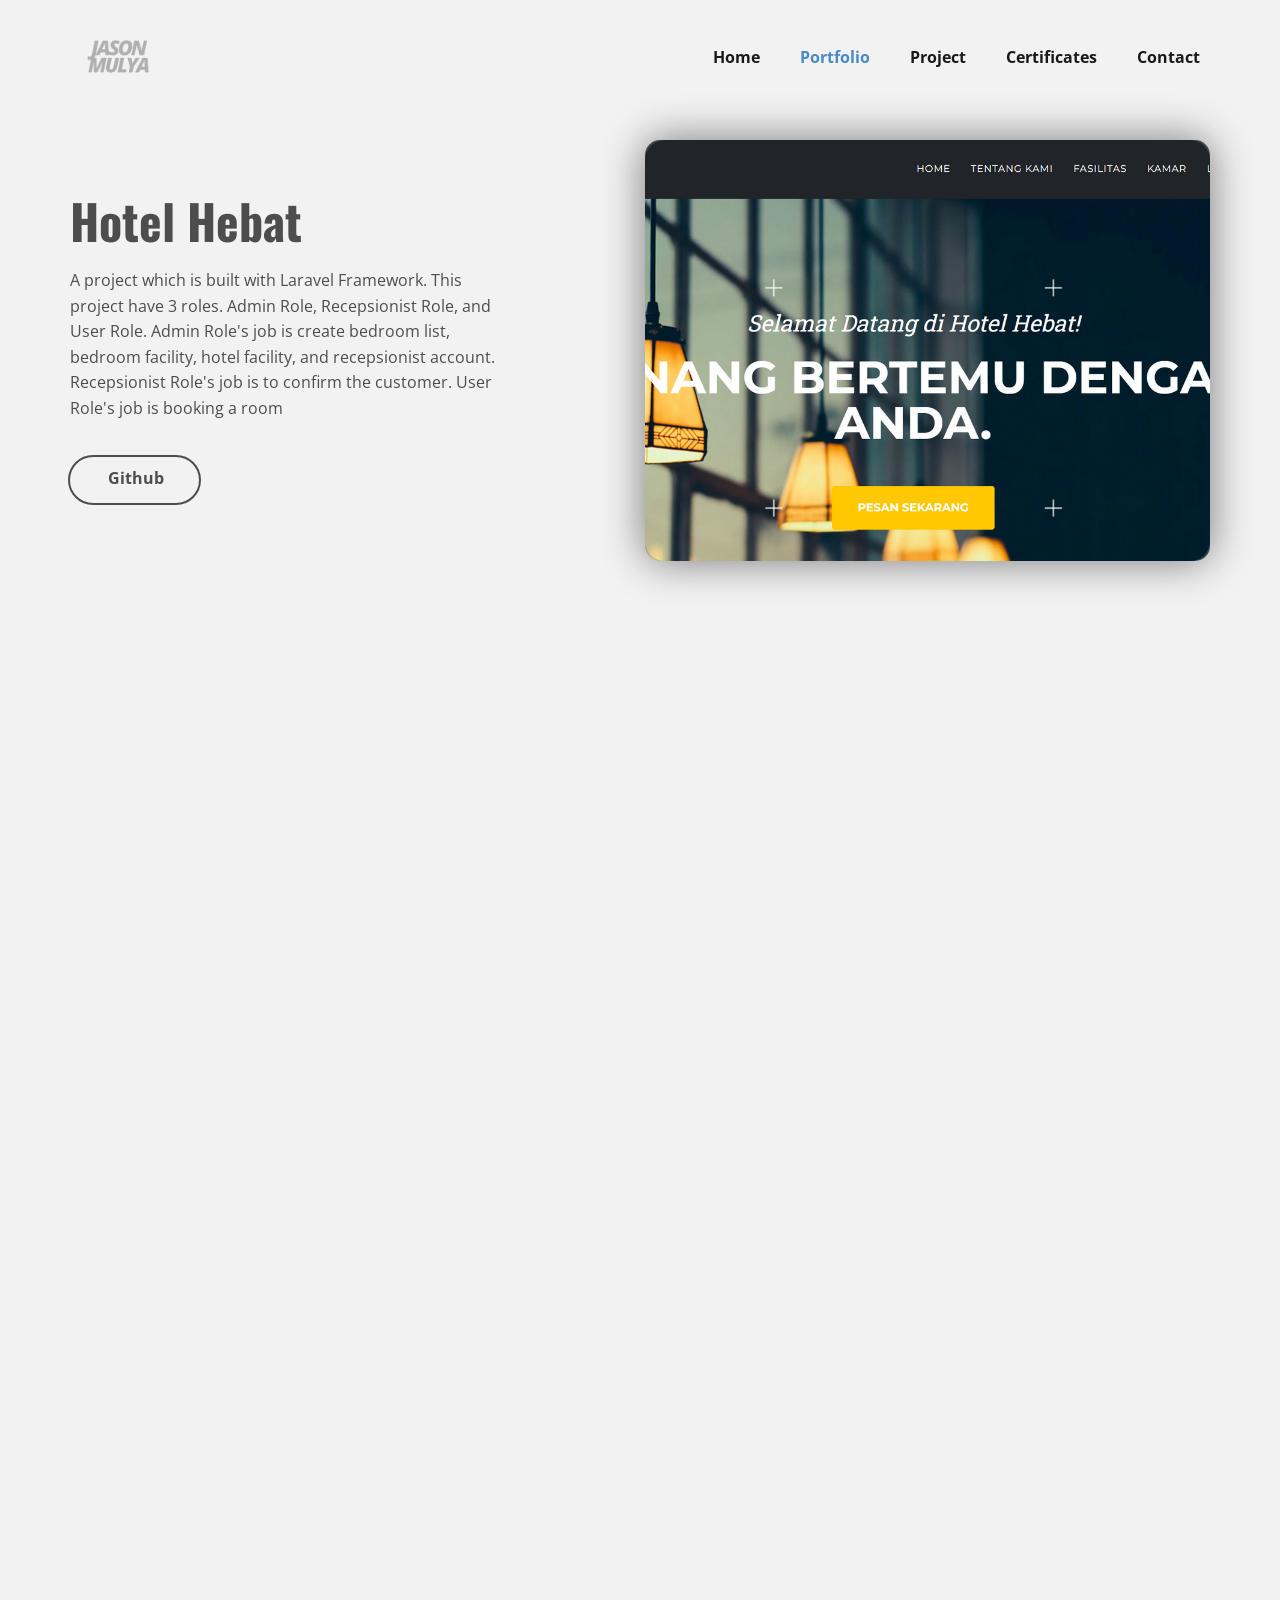
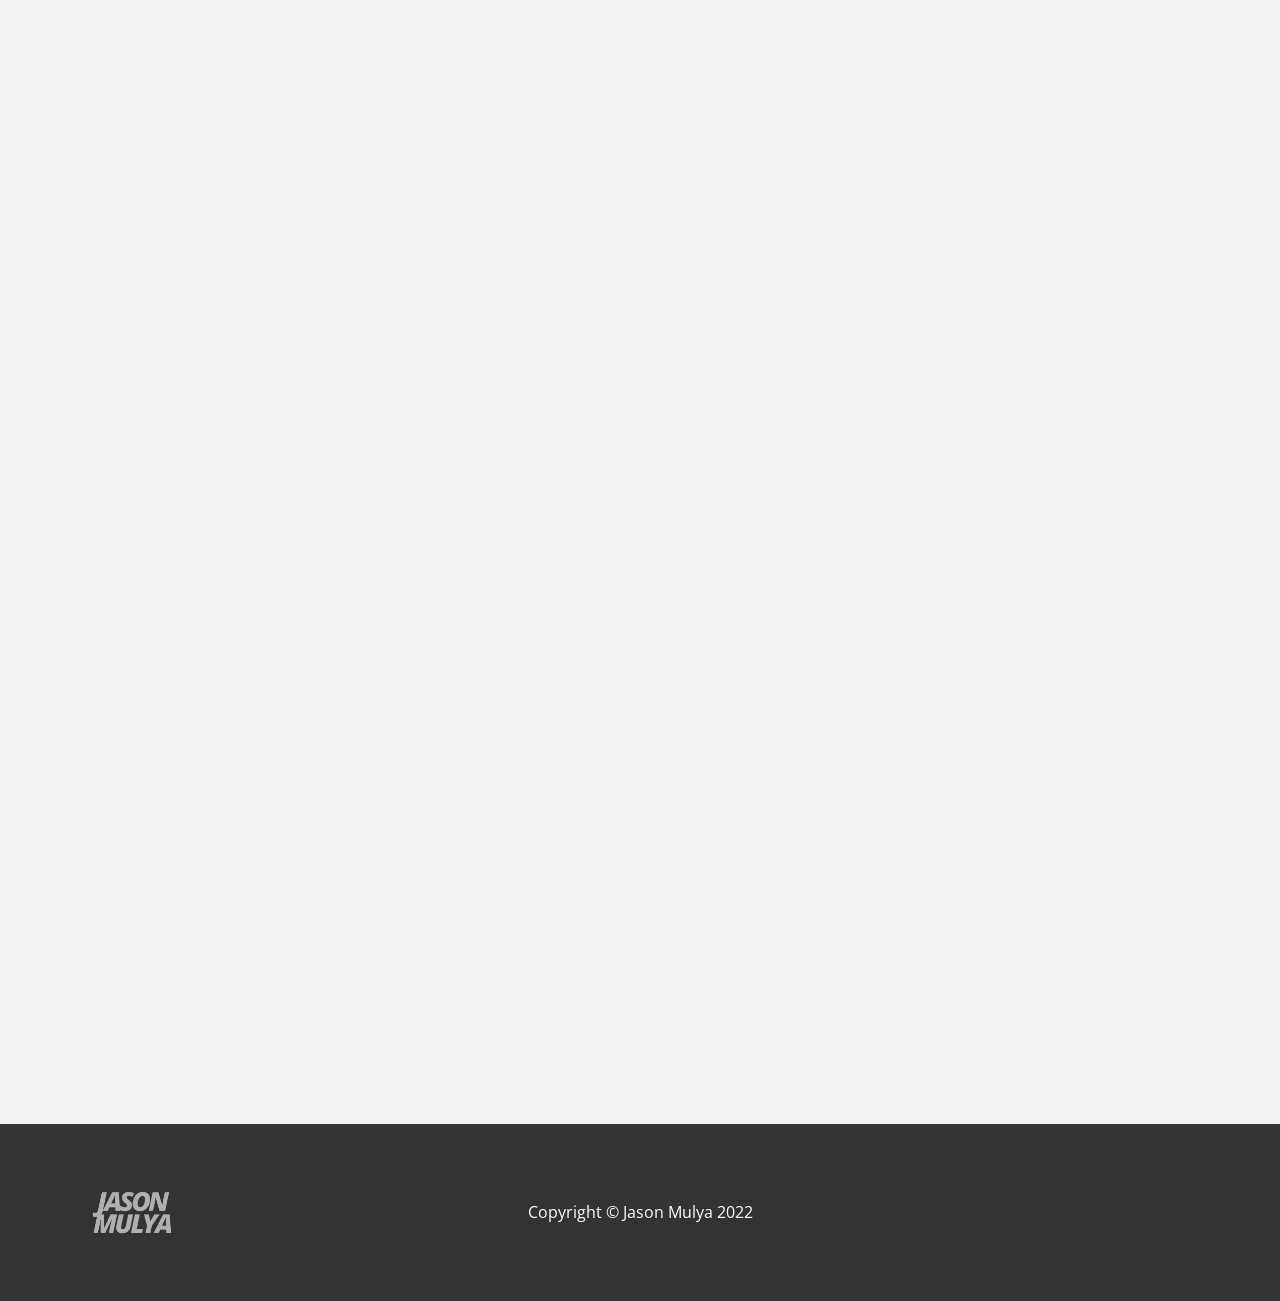
<file: Portfolio.html>
<!DOCTYPE html>
<html style="font-size: 16px;">
  <head>
    <meta name="viewport" content="width=device-width, initial-scale=1.0">
    <meta charset="utf-8">
    <meta name="keywords" content="INTUITIVE">
    <meta name="description" content="">
    <title>Portfolio</title>
    <link rel="stylesheet" href="animation.css" media="screen">
<link rel="stylesheet" href="Portfolio.css" media="screen">
    <script class="u-script" type="text/javascript" src="jquery.js" defer=""></script>
    <script class="u-script" type="text/javascript" src="animation.js" defer=""></script>
    <meta name="generator" content="Nicepage 4.12.17, nicepage.com">
    <link id="u-theme-google-font" rel="stylesheet" href="https://fonts.googleapis.com/css?family=Roboto:100,100i,300,300i,400,400i,500,500i,700,700i,900,900i|Open+Sans:300,300i,400,400i,500,500i,600,600i,700,700i,800,800i">
    <link id="u-page-google-font" rel="stylesheet" href="https://fonts.googleapis.com/css?family=Oswald:200,300,400,500,600,700">
    
    
    
    
    
    <script type="application/ld+json">{
		"@context": "http://schema.org",
		"@type": "Organization",
		"name": "",
		"logo": "images/Jason_mulya__1_-removebg-preview.png"
}</script>
    <meta name="theme-color" content="#478ac9">
    <meta property="og:title" content="Portfolio">
    <meta property="og:type" content="website">
  </head>
  <body class="u-body u-overlap u-xl-mode"><header class="u-clearfix u-header u-sticky u-sticky-13c4 u-header" id="sec-99f6"><div class="u-clearfix u-sheet u-sheet-1">
        <a href="Home.html#sec-08f3" data-page-id="967728153" class="u-image u-logo u-image-1" data-image-width="500" data-image-height="500" title="Jason Mulya">
          <img src="images/Jason_mulya__1_-removebg-preview.png" class="u-logo-image u-logo-image-1">
        </a>
        <nav class="u-menu u-menu-dropdown u-offcanvas u-menu-1">
          <div class="menu-collapse" style="font-size: 1rem; letter-spacing: 0px; font-weight: 700;">
            <a class="u-button-style u-custom-active-border-color u-custom-active-color u-custom-border u-custom-border-color u-custom-borders u-custom-color u-custom-hover-border-color u-custom-hover-color u-custom-left-right-menu-spacing u-custom-padding-bottom u-custom-text-active-color u-custom-text-color u-custom-text-hover-color u-custom-top-bottom-menu-spacing u-nav-link u-text-active-palette-1-base u-text-grey-70 u-text-hover-palette-2-base" href="#">
              <svg class="u-svg-link" viewBox="0 0 24 24"><use xmlns:xlink="http://www.w3.org/1999/xlink" xlink:href="#menu-hamburger"></use></svg>
              <svg class="u-svg-content" version="1.1" id="menu-hamburger" viewBox="0 0 16 16" x="0px" y="0px" xmlns:xlink="http://www.w3.org/1999/xlink" xmlns="http://www.w3.org/2000/svg"><g><rect y="1" width="16" height="2"></rect><rect y="7" width="16" height="2"></rect><rect y="13" width="16" height="2"></rect>
</g></svg>
            </a>
          </div>
          <div class="u-custom-menu u-nav-container">
            <ul class="u-nav u-spacing-20 u-unstyled u-nav-1"><li class="u-nav-item"><a class="u-border-active-palette-1-base u-border-hover-palette-1-base u-button-style u-nav-link u-text-active-palette-1-base u-text-grey-90 u-text-hover-palette-2-dark-1" href="Home.html" style="padding: 10px;">Home</a>
</li><li class="u-nav-item"><a class="u-border-active-palette-1-base u-border-hover-palette-1-base u-button-style u-nav-link u-text-active-palette-1-base u-text-grey-90 u-text-hover-palette-2-dark-1" href="Portfolio.html" style="padding: 10px;">Portfolio</a>
</li><li class="u-nav-item"><a class="u-border-active-palette-1-base u-border-hover-palette-1-base u-button-style u-nav-link u-text-active-palette-1-base u-text-grey-90 u-text-hover-palette-2-dark-1" href="Home.html#carousel_3463" data-page-id="967728153" style="padding: 10px;">Project</a>
</li><li class="u-nav-item"><a class="u-border-active-palette-1-base u-border-hover-palette-1-base u-button-style u-nav-link u-text-active-palette-1-base u-text-grey-90 u-text-hover-palette-2-dark-1" href="Home.html#sec-8bcb" data-page-id="967728153" style="padding: 10px;">Certificates</a>
</li><li class="u-nav-item"><a class="u-border-active-palette-1-base u-border-hover-palette-1-base u-button-style u-nav-link u-text-active-palette-1-base u-text-grey-90 u-text-hover-palette-2-dark-1" href="Home.html#sec-85a9" data-page-id="967728153" style="padding: 10px;">Contact</a>
</li></ul>
          </div>
          <div class="u-custom-menu u-nav-container-collapse">
            <div class="u-black u-container-style u-inner-container-layout u-opacity u-opacity-95 u-sidenav">
              <div class="u-inner-container-layout u-sidenav-overflow">
                <div class="u-menu-close"></div>
                <ul class="u-align-center u-nav u-popupmenu-items u-unstyled u-nav-2"><li class="u-nav-item"><a class="u-button-style u-nav-link" href="Home.html">Home</a>
</li><li class="u-nav-item"><a class="u-button-style u-nav-link" href="Portfolio.html">Portfolio</a>
</li><li class="u-nav-item"><a class="u-button-style u-nav-link" href="Home.html#carousel_3463" data-page-id="967728153">Project</a>
</li><li class="u-nav-item"><a class="u-button-style u-nav-link" href="Home.html#sec-8bcb" data-page-id="967728153">Certificates</a>
</li><li class="u-nav-item"><a class="u-button-style u-nav-link" href="Home.html#sec-85a9" data-page-id="967728153">Contact</a>
</li></ul>
              </div>
            </div>
            <div class="u-black u-menu-overlay u-opacity u-opacity-70"></div>
          </div>
        </nav>
      </div></header>
    <section class="u-clearfix u-grey-5 u-lightbox u-section-1" id="sec-5f32">
      <div class="u-clearfix u-sheet u-sheet-1">
        <div class="u-clearfix u-expanded-width u-gutter-10 u-layout-wrap u-layout-wrap-1">
          <div class="u-layout" style="">
            <div class="u-layout-row" style="">
              <div class="u-container-style u-layout-cell u-left-cell u-size-30 u-size-xs-60 u-layout-cell-1" src="">
                <div class="u-container-layout u-valign-middle-xs u-container-layout-1">
                  <h1 class="u-align-left u-custom-font u-font-oswald u-text u-text-default u-text-grey-70 u-text-1" data-animation-name="customAnimationIn" data-animation-duration="1000">Hotel Hebat</h1>
                  <p class="u-align-left u-text u-text-grey-70 u-text-2" data-animation-name="customAnimationIn" data-animation-duration="1000" data-animation-delay="500">A project which is built with Laravel Framework. This project have 3 roles. Admin Role, Recepsionist Role, and User Role. Admin Role's job is create bedroom list, bedroom facility, hotel facility, and recepsionist account. Recepsionist Role's job is to confirm the customer. User Role's job is booking a room<br>
                  </p>
                  <a href="https://github.com/jasonmulyaaa/HotelHebat" class="u-active-grey-70 u-align-left u-border-2 u-border-grey-70 u-btn u-btn-round u-button-style u-hover-feature u-hover-grey-70 u-none u-radius-50 u-text-hover-white u-btn-1" data-animation-name="customAnimationIn" data-animation-duration="1000" data-animation-delay="1500"> &nbsp;Github</a>
                </div>
              </div>
              <div class="u-align-center u-container-style u-image u-layout-cell u-radius-20 u-right-cell u-size-30 u-size-xs-60 u-image-1" src="" data-image-width="1898" data-image-height="831" data-animation-name="customAnimationIn" data-animation-duration="1000" data-animation-delay="1000">
                <div class="u-container-layout u-container-layout-2" src=""></div>
              </div>
            </div>
          </div>
        </div>
      </div>
      
    </section>
    <section class="u-clearfix u-grey-5 u-lightbox u-section-2" id="sec-c133">
      <div class="u-clearfix u-sheet u-sheet-1">
        <div class="u-clearfix u-expanded-width u-gutter-10 u-layout-wrap u-layout-wrap-1">
          <div class="u-layout" style="">
            <div class="u-layout-row" style="">
              <div class="u-align-center u-container-style u-image u-layout-cell u-radius-20 u-right-cell u-size-30 u-size-xs-60 u-image-1" src="" data-image-width="1919" data-image-height="828" data-animation-name="customAnimationIn" data-animation-duration="1000" data-animation-delay="1000">
                <div class="u-container-layout u-container-layout-1" src=""></div>
              </div>
              <div class="u-container-style u-layout-cell u-left-cell u-size-30 u-size-xs-60 u-layout-cell-2" src="">
                <div class="u-container-layout u-valign-middle-xs u-container-layout-2">
                  <h1 class="u-align-left u-custom-font u-font-oswald u-text u-text-default u-text-grey-70 u-text-1" data-animation-name="customAnimationIn" data-animation-duration="1000">Perpustakaan</h1>
                  <p class="u-align-right u-text u-text-grey-70 u-text-2" data-animation-name="customAnimationIn" data-animation-duration="1000" data-animation-direction="" data-animation-delay="500">A project which is built with Laravel Framework. This project is inputing books data, publisher data, student data, rayon data, rombel data.&nbsp;<br>
                  </p>
                  <a href="https://github.com/jasonmulyaaa/Perpustakaan" class="u-active-grey-70 u-align-left u-border-2 u-border-grey-70 u-btn u-btn-round u-button-style u-hover-feature u-hover-grey-70 u-none u-radius-50 u-text-hover-white u-btn-1" data-animation-name="customAnimationIn" data-animation-duration="1000" data-animation-delay="1500"> &nbsp;Github</a>
                </div>
              </div>
            </div>
          </div>
        </div>
      </div>
      
    </section>
    <section class="u-clearfix u-grey-5 u-lightbox u-section-3" id="carousel_f1da">
      <div class="u-clearfix u-sheet u-sheet-1">
        <div class="u-clearfix u-expanded-width u-gutter-10 u-layout-wrap u-layout-wrap-1">
          <div class="u-layout" style="">
            <div class="u-layout-row" style="">
              <div class="u-container-style u-layout-cell u-left-cell u-size-30 u-size-xs-60 u-layout-cell-1" src="">
                <div class="u-container-layout u-valign-middle-xs u-container-layout-1">
                  <h1 class="u-align-left u-custom-font u-font-oswald u-text u-text-default u-text-grey-70 u-text-1" data-animation-name="customAnimationIn" data-animation-duration="1000">Rest API</h1>
                  <p class="u-align-left u-text u-text-grey-70 u-text-2" data-animation-name="customAnimationIn" data-animation-duration="1000" data-animation-direction="" data-animation-delay="500">A project which is built with Laravel Framework. This project is create CRUD using dummy API.<br>
                  </p>
                  <a href="https://github.com/jasonmulyaaa/RestAPI" class="u-active-grey-70 u-align-left u-border-2 u-border-grey-70 u-btn u-btn-round u-button-style u-hover-feature u-hover-grey-70 u-none u-radius-50 u-text-hover-white u-btn-1" data-animation-name="customAnimationIn" data-animation-duration="1000" data-animation-delay="1500"> &nbsp;Github</a>
                </div>
              </div>
              <div class="u-align-center u-container-style u-image u-layout-cell u-radius-20 u-right-cell u-size-30 u-size-xs-60 u-image-1" src="" data-image-width="1919" data-image-height="821" data-animation-name="customAnimationIn" data-animation-duration="1000" data-animation-delay="1000">
                <div class="u-container-layout u-container-layout-2" src=""></div>
              </div>
            </div>
          </div>
        </div>
      </div>
      
    </section>
    <section class="u-clearfix u-grey-5 u-lightbox u-section-4" id="sec-ec0b">
      <div class="u-clearfix u-sheet u-sheet-1">
        <div class="u-clearfix u-expanded-width u-gutter-10 u-layout-wrap u-layout-wrap-1">
          <div class="u-layout" style="">
            <div class="u-layout-row" style="">
              <div class="u-align-center u-container-style u-image u-layout-cell u-radius-20 u-right-cell u-size-30 u-size-xs-60 u-image-1" src="" data-image-width="1897" data-image-height="826" data-animation-name="customAnimationIn" data-animation-duration="1000" data-animation-delay="1000">
                <div class="u-container-layout u-container-layout-1" src=""></div>
              </div>
              <div class="u-align-right-xs u-container-style u-layout-cell u-left-cell u-size-30 u-size-xs-60 u-layout-cell-2" src="">
                <div class="u-container-layout u-valign-middle-xs u-container-layout-2">
                  <h1 class="u-align-left-lg u-align-left-md u-align-left-sm u-align-left-xl u-custom-font u-font-oswald u-text u-text-default u-text-grey-70 u-text-1" data-animation-name="customAnimationIn" data-animation-duration="1000">Absensi</h1>
                  <p class="u-align-right-lg u-align-right-md u-align-right-sm u-align-right-xl u-text u-text-grey-70 u-text-2" data-animation-name="customAnimationIn" data-animation-duration="1000" data-animation-delay="500">A project which is built with Laravel Framework. This project have 2 roles. Admin Role, and Student Role. Admin Role's job is create data absen, data rayon, data rombel, admin account, and student account. Student Role's job is input an attend form.<br>
                  </p>
                  <a href="https://github.com/jasonmulyaaa/Absensi" class="u-active-grey-70 u-align-left u-border-2 u-border-grey-70 u-btn u-btn-round u-button-style u-hover-feature u-hover-grey-70 u-none u-radius-50 u-text-hover-white u-btn-1" data-animation-name="customAnimationIn" data-animation-duration="1000" data-animation-delay="1500"> &nbsp;Github</a>
                </div>
              </div>
            </div>
          </div>
        </div>
      </div>
      
    </section>
    
    
    <footer class="u-align-center-md u-align-center-sm u-align-center-xs u-clearfix u-footer u-grey-80" id="sec-62e0"><div class="u-clearfix u-sheet u-sheet-1">
        <a href="Home.html#sec-08f3" data-page-id="967728153" class="u-image u-logo u-image-1" data-image-width="500" data-image-height="500" title="Jason Mulya">
          <img src="images/Jason_mulya__1_-removebg-preview.png" class="u-logo-image u-logo-image-1">
        </a>
        <p class="u-align-center-lg u-align-center-md u-align-center-xl u-text u-text-1">Copyright © Jason Mulya 2022</p>
      </div></footer>
  </body>
</html>
</file>
